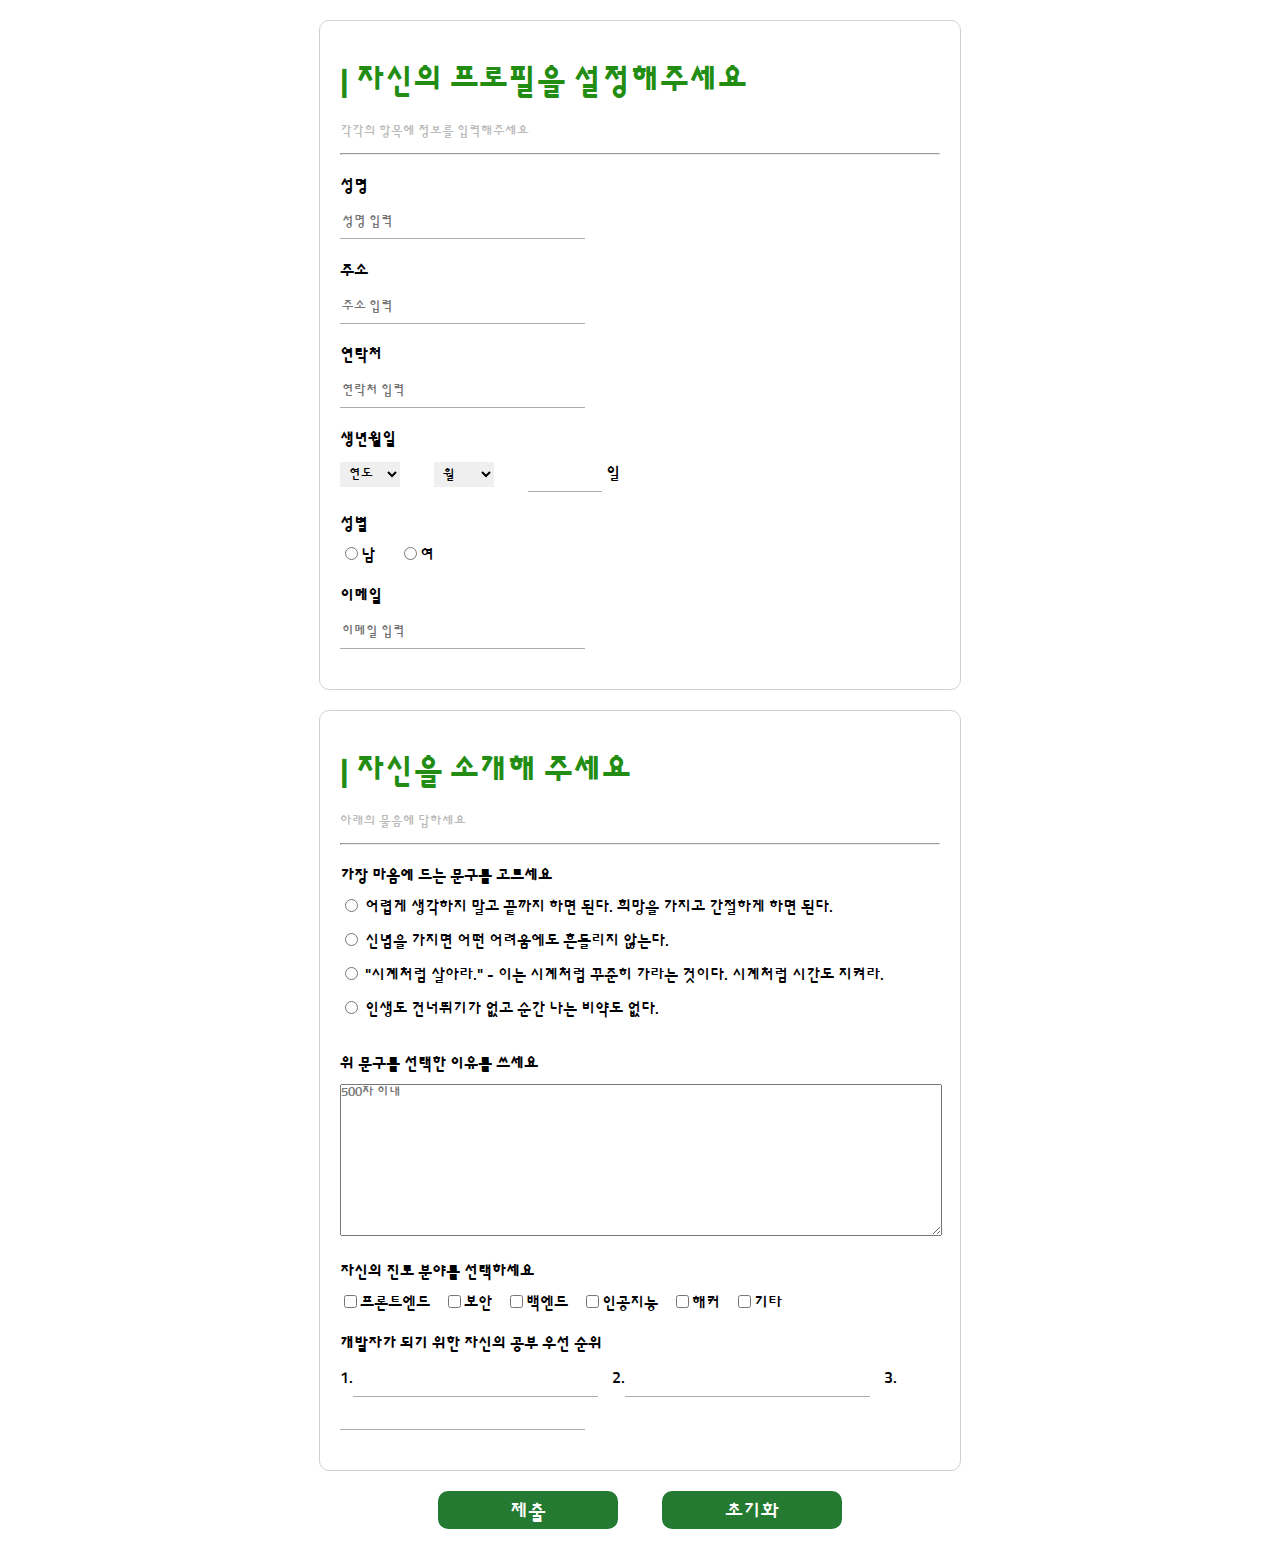
<file: 수행평가/3_노신영(완1).html>
<!DOCTYPE html>
<html lang="ko">
<head>
    <meta charset="UTF-8">
    <meta http-equiv="X-UA-Compatible" content="IE=edge">
    <meta name="viewport" content="width=device-width, initial-scale=1.0">
    <title>3_노신영</title>

    <style>
        div {
            border: 1px solid rgb(209, 209, 209);
            border-radius: 10px;
            padding: 20px;
            width: 600px;
            margin-left: auto;
            margin-right: auto;
            margin-top: 20px;
            padding-bottom: 40px;
        }

        input {
            border: none;
            border-bottom: 1.5px solid rgb(173, 173, 173);
            line-height: 30px;
        }

        h1 {
            color: rgb(34, 141, 18);
        }

        h4 {
            line-height: 20px;
            margin-bottom: 10px;
        }

        select {
            border: none;
            margin-right: 30px;
            padding: 5px;
            width: 60px;
        }

        .select {
            margin-bottom: 18px;
        }

        #textarea {
            width: 100%; height: 150px;
            padding: 0;
        }

        .checkbox {
            margin-right: 10px;
        }

        .last {
            margin-right: 10px;
        }

        footer {
            text-align: center;
        }

        button {
            margin: 20px;
            width: 180px;
            height: 38px;
            border: none;
            border-radius: 10px;
            background-color: rgb(36, 122, 49);
            color: white;
            font-size: 15pt;
            padding-top: 5px;
            cursor: pointer;
        }

        button:hover {
            background-color: darkgreen;
        }
        button:active {
            background-color: rgb(1, 75, 1);
        }

        .first {
            color: rgb(187, 187, 187);
            font-size: 10pt;
        }

        input::-webkit-inner-spin-button {
            -webkit-appearance: none;
            margin: 0;
        }

        p, h1, h4{
            cursor: default;
        }

        * {font-family: 'Sunflower', sans-serif;}

    </style>

    <link rel="preconnect" href="https://fonts.googleapis.com">
    <link rel="preconnect" href="https://fonts.gstatic.com" crossorigin>
    <link href="https://fonts.googleapis.com/css2?family=Sunflower:wght@300&display=swap" rel="stylesheet">

</head>
<body>
    
    <form action="">
        <div class="box1">
            <h1>| 자신의 프로필을 설정해주세요</h1>
            
            <p class="first">각각의 항목에 정보를 입력해주세요</p>
            <hr>
    
            <label for=""><h4>성명</h4> <input type="text" placeholder="성명 입력"></label>
            <label for=""><h4>주소</h4> <input type="text" placeholder="주소 입력"></label>
            <label for=""><h4>연락처</h4> <input type="number" placeholder="연락처 입력"></label>
            
            <h4>생년월일</h4>
    
            <select name="연도" id="">
                <option value="">연도</option>
                <option value="">2000</option>
                <option value="">2001</option>
                <option value="">2002</option>
            </select>
            
            <select name="월" id="">
                <option value="">월</option>
                <option value="">1</option>
                <option value="">2</option>
                <option value="">3</option>
                <option value="">4</option>
                <option value="">5</option>
                <option value="">6</option>
                <option value="">7</option>
                <option value="">8</option>
                <option value="">9</option>
                <option value="">10</option>
                <option value="">11</option>
                <option value="">12</option>
            </select>
    
            <label for=""><input type="number" style="width: 70px;"></label>
            <span>일</span>
    
            <h4>성별</h4>
            
            <label for="" style="margin-right: 20px;"><input type="radio" name="gender">남</label>
            <label for=""><input type="radio" name="gender">여</label>
            
            <label for=""><h4>이메일</h4> <input type="text" placeholder="이메일 입력"></label>
        </div>
    
        <div class="box2">
            <h1>| 자신을 소개해 주세요</h1>
            
            <p class="first">아래의 물음에 답하세요</p>
            <hr>
            
            <h4>가장 마음에 드는 문구를 고르세요</h4>
            <label for=""><input type="radio" name="select" class="select"> 어렵게 생각하지 말고 끝까지 하면 된다. 희망을 가지고 간절하게 하면 된다.</label>
            <br>
            <label for=""><input type="radio" name="select" class="select"> 신념을 가지면 어떤 어려움에도 흔들리지 않는다.</label>
            <br>
            <label for=""><input type="radio" name="select" class="select"> "시계처럼 살아라." - 이는 시계처럼 꾸준히 가라는 것이다. 시계처럼 시간도 지켜라.</label>
            <br>
            <label for=""><input type="radio" name="select" class="select"> 인생도 건너뛰기가 없고 순간 나는 비약도 없다.</label>
            
            <h4>위 문구를 선택한 이유를 쓰세요</h4>
            <textarea name="" id="textarea" placeholder="500자 이내"></textarea>
    
            <h4>자신의 진로 분야를 선택하세요</h4>
            <label for="" class="checkbox"><input type="checkbox">프론트엔드</label>
            <label for="" class="checkbox"><input type="checkbox">보안</label>
            <label for="" class="checkbox"><input type="checkbox">백엔드</label>
            <label for="" class="checkbox"><input type="checkbox">인공지능</label>
            <label for="" class="checkbox"><input type="checkbox">해커</label>
            <label for="" class="checkbox"><input type="checkbox">기타</label>
    
            <h4>개발자가 되기 위한 자신의 공부 우선 순위</h4>
            <label for="" class="last">1.<input type="text"></label>
            <label for="" class="last">2.<input type="text"></label>
            <label for="" class="last">3.<input type="text"></label>
        </div>
        
        <footer>
            <button type="submit">제출</button>
            <button type="reset">초기화</button>
        </footer>
    </form>

</body>
</html>
</file>
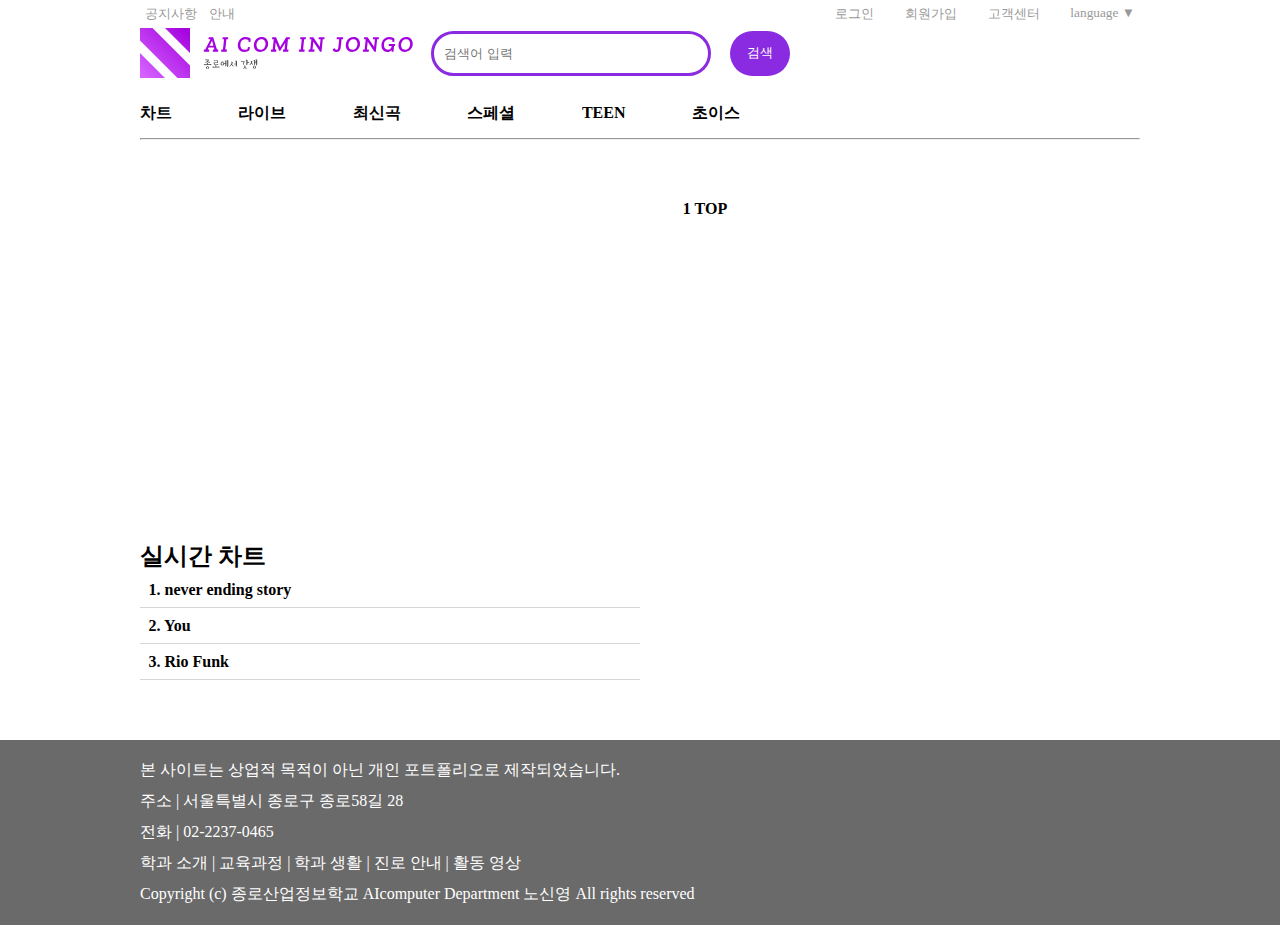
<file: 수행평가/3_노신영(완3).html>
<!DOCTYPE html>
<html lang="ko">
<head>
    <meta charset="UTF-8">
    <meta http-equiv="X-UA-Compatible" content="IE=edge">
    <meta name="viewport" content="width=device-width, initial-scale=1.0">
    <title>3_노신영</title>

    <style>
        *{margin: 0; padding: 0; box-sizing: border-box;}
        
        .main {
            width: 1000px;
            margin-left: auto; margin-right: auto;
        }
        .top {
            display: flex;
            justify-content: space-between;
            padding: 5px;
            font-size: 10pt;
        }
        .top > div {
            display: flex;
            justify-content: space-between;
            color: rgb(153, 153, 153);
            cursor: pointer;
        }
        .top > div > div:hover {
            color: rgb(96, 96, 96);
        }
        .logo {
            display: flex;
            justify-content: space-between;
            align-items: center;
            width: 650px;
            height: 50px;
        }
        .block-logo {
            height: 50px;
            cursor: pointer;
        }
        #input {
            border: 3px solid blueviolet;
            width: 280px;
            border-radius: 30px;
            height: 45px;
            padding: 10px;
        }
        button {
            width: 60px;
            border-radius: 25px;
            height: 45px;
            border: none;
            background-color: blueviolet;
            color: white;
            cursor: pointer;
        }
        button:hover {
            background-color: rgb(171, 90, 246);
        }
        button:active {
            background-color: rgb(99, 15, 177);
        }
        .menu {
            display: flex;
            justify-content: space-between;
            align-items: center;
            width: 600px;
            height: 50px;
            margin-top: 10px;
            font-weight: bold;
        }
        .menu > div {
            
            text-align: center;
            height: 50px;
            align-items: center;
            cursor: pointer;
            overflow: hidden;
        }
        .menu > div:active .m-text{
            background-color:rgb(225, 225, 225) ;
        }
        .menu > div:hover .bar{
            transform: translate(0, -5px);
            opacity: 1;
        }
        .m-text {
            
            height: 50px;
            display: grid;
            align-items: center;
        }
        .bar {
            width: 100%;
            height: 5px;
            background-color: blueviolet;
            transition: 0.2s;
            opacity: 0;
        }
        .box {
            display: grid;
            grid-template-columns: repeat(2, 500px);
            grid-template-rows: 500px;
            gap: 10px;
            margin-top: 50px;
        }
        .container {
            display: grid;
            grid-template-columns: repeat(3, 150px);
            grid-template-rows: repeat(3, 150px);
            gap: 25px;
        }
        .container > div {
            overflow: hidden;
            cursor: pointer;
        }
        .container > div:hover .popup{
            transform: translate(0, -150px);
            opacity: 1;
        }
        .container > div:nth-child(7) {
            grid-column: 1/4;
        }
        .container > div:nth-child(7) > div{
            padding: 8.5px;
            border-bottom: 1px solid rgb(214, 214, 214);
            cursor: pointer;
            display: grid;
            align-items: center;
            font-weight: bold;
        }
        .container > div:nth-child(7) > div:hover{
            background-color: rgb(214, 214, 214);
        }
        .container > div:nth-child(7) > div:active{
            background-color: rgb(181, 181, 181);
        }
        .img {
            background-size: cover;
            width: 150px;
            height: 150px;
        }
        .popup {
            height: 100%;
            background-color: rgba(0, 0, 0, 0.505);
            opacity: 0;
            text-align: center;
            transition: 0.1s;
            display: grid;
            align-items: center;
        }
        .top1 {
            width: 500px;
            height: 500px;
            background-size: cover;
            background-image: url('https://webdesignledger.com/wp-content/uploads/2015/05/1-creative-music-album-covers.jpg');
            cursor: pointer;
        }
        .top1 > div {
            background-color: white;
            padding: 10px;
            margin-left: 20px;
            width: 70px;
            font-weight: bold;
            text-align: center;
        }
        .top1-popup {
            width: 100%;
            height: 100%;
            background-color: rgba(0, 0, 0, 0.505);
            text-align: center;
            display: grid;
            align-items: center;
            transition: 0.1s;
            opacity: 0;
        }
        .TOP {
            overflow: hidden;
            cursor: pointer;
        }
        .TOP:hover .top1-popup{
            transform: translate(0, -500px);
            opacity: 1;
        }
        .footer {
            width: 100%;
            background-color: rgb(106, 106, 106);
            color: white;
            margin-top: 50px;
            padding: 10px;
        }
        .footer > div {
            width: 1000px;
            margin-left: auto;
            margin-right: auto;
        }
        .footer > div > p {
            margin-top: 10px;
            margin-bottom: 10px;
        }
    </style>
</head>
<body>
    <div class="main">
        <div class="header">
            <div class="top">
                <div style="width: 90px;">
                    <div>공지사항</div>
                    <div>안내</div>
                </div>
                <div style="width:300px">
                    <div>로그인</div>
                    <div>회원가입</div>
                    <div>고객센터</div>
                    <div>language ▼</div>
                </div>
            </div>
            <div class="logo">
                <div class="block-logo"><svg id="SvgjsSvg1197" width="100%" height="100%" xmlns="http://www.w3.org/2000/svg" version="1.1" xlink="http://www.w3.org/1999/xlink" xmlns:svgjs="http://svgjs.com/svgjs" preserveAspectRatio="xMidYMid meet" viewBox="-3.036342661744129e-7 0 299.9999694824219 54.993892669677734" overflow="visible"><defs id="SvgjsDefs1198"><linearGradient id="SvgjsLinearGradientV2o9jTUOkt" gradientUnits="userSpaceOnUse" x1="13.666999816894542" y1="86" x2="85.66699981689455" y2="13.999999999999993"><stop id="SvgjsStop1201" stop-color="#d562fe" offset="0.05"></stop><stop id="SvgjsStop1202" stop-color="#a402de" offset="0.95"></stop></linearGradient></defs><g id="SvgjsG1199" transform="scale(0.40888869504535935)" opacity="1"><g id="SvgjsG1203" class="R9FHu2q0Zu" transform="translate(-25.529955657958986, -26.152) scale(1.868)" light-content="false" non-strokable="false" fill="url(#SvgjsLinearGradientV2o9jTUOkt)"><path d="M13.667 14v18l54 54h18V68l-54-54zm0 72h36l-36-36zm36-72l36 36V14z"></path></g><g id="SvgjsG1204" class="text" transform="translate(453.8259865722656, 63.8179984741211) scale(1)" light-content="false" fill="#a402de"><path d="M-281.79 -5.7L-282.33 0L-268.11 0L-267.51 -5.7L-271.77 -5.7L-269.19 -11.04L-255.09 -11.04L-253.77 -5.7L-257.55 -5.7L-258.15 0L-243.81 0L-243.21 -5.7L-246.81 -5.7L-256.95 -39L-268.95 -39L-269.55 -33.3L-264.03 -33.3L-278.31 -5.7ZM-260.19 -29.46L-259.83 -29.46L-256.35 -15.9L-266.79 -15.9Z M-234.99 -5.7L-235.59 0L-220.59 0L-219.99 -5.7L-224.31 -5.7L-221.43 -33.3L-217.11 -33.3L-216.51 -39L-231.51 -39L-232.11 -33.3L-227.79 -33.3L-230.67 -5.7Z M-159.69 -3.72L-157.95 -12.24L-163.23 -12.78L-164.79 -6.96C-166.91 -5.84 -169.47 -5.28 -172.47 -5.28C-180.11 -5.28 -183.93 -9.5 -183.93 -17.94C-183.93 -22.94 -182.67 -26.82 -180.15 -29.58C-177.63 -32.34 -174.33 -33.72 -170.25 -33.72C-167.01 -33.72 -164.31 -32.94 -162.15 -31.38L-161.79 -25.98L-156.33 -26.52L-156.45 -34.98C-157.61 -36.18 -159.28 -37.25 -161.46 -38.19C-163.64 -39.13 -166.33 -39.6 -169.53 -39.6C-174.41 -39.6 -178.42 -38.47 -181.56 -36.21C-184.7 -33.95 -187.02 -31.11 -188.52 -27.69C-190.02 -24.27 -190.77 -20.78 -190.77 -17.22C-190.77 -12.14 -189.29 -7.9 -186.33 -4.5C-183.37 -1.1 -179.15 0.6 -173.67 0.6C-171.11 0.6 -168.51 0.21 -165.87 -0.57C-163.23 -1.35 -161.17 -2.4 -159.69 -3.72Z M-126.33 -39.6C-130.33 -39.6 -133.94 -38.6 -137.16 -36.6C-140.38 -34.6 -142.92 -31.92 -144.78 -28.56C-146.64 -25.2 -147.57 -21.48 -147.57 -17.4C-147.57 -12.48 -146.1 -8.25 -143.16 -4.71C-140.22 -1.17 -136.01 0.6 -130.53 0.6C-126.37 0.6 -122.68 -0.42 -119.46 -2.46C-116.24 -4.5 -113.71 -7.2 -111.87 -10.56C-110.03 -13.92 -109.11 -17.6 -109.11 -21.6C-109.11 -26.56 -110.64 -30.8 -113.7 -34.32C-116.76 -37.84 -120.97 -39.6 -126.33 -39.6ZM-129.57 -5.28C-133.49 -5.28 -136.31 -6.58 -138.03 -9.18C-139.75 -11.78 -140.61 -14.72 -140.61 -18C-140.61 -22.28 -139.39 -25.97 -136.95 -29.07C-134.51 -32.17 -131.21 -33.72 -127.05 -33.72C-123.61 -33.72 -120.92 -32.59 -118.98 -30.33C-117.04 -28.07 -116.07 -25 -116.07 -21.12C-116.07 -17 -117.22 -13.33 -119.52 -10.11C-121.82 -6.89 -125.17 -5.28 -129.57 -5.28Z M-101.13 -5.7L-101.73 0L-87.51 0L-86.91 -5.7L-90.87 -5.7L-88.83 -24.84L-88.59 -24.84L-79.41 -2.76L-76.53 -2.76L-63.33 -24.36L-63.09 -24.36L-65.07 -5.7L-68.79 -5.7L-69.39 0L-54.93 0L-54.33 -5.7L-58.65 -5.7L-55.77 -33.3L-51.03 -33.3L-50.43 -39L-60.69 -39L-76.65 -12.48L-76.89 -12.48L-87.99 -39L-98.13 -39L-98.73 -33.3L-93.99 -33.3L-96.87 -5.7Z M-25.83 -5.7L-26.43 0L-11.43 0L-10.83 -5.7L-15.15 -5.7L-12.27 -33.3L-7.95 -33.3L-7.35 -39L-22.35 -39L-22.95 -33.3L-18.63 -33.3L-21.51 -5.7Z M0.09 -5.7L-0.51 0L15.21 0L15.81 -5.7L10.29 -5.7L12.51 -27L12.69 -27L30.69 0.06L34.41 0L37.89 -33.3L42.21 -33.3L42.81 -39L26.97 -39L26.37 -33.3L31.89 -33.3L29.79 -13.2L29.61 -13.2L12.33 -39L2.97 -39L2.37 -33.3L7.17 -33.3L4.29 -5.7Z M75.63 -39L75.03 -33.3L81.99 -33.3L79.59 -10.62C79.43 -9.14 78.92 -7.93 78.06 -6.99C77.2 -6.05 75.89 -5.58 74.13 -5.58C73.09 -5.58 72.13 -5.85 71.25 -6.39C70.37 -6.93 69.67 -8.06 69.15 -9.78L64.29 -6.24C64.89 -4.36 65.94 -2.75 67.44 -1.41C68.94 -0.07 71.15 0.6 74.07 0.6C77.35 0.6 80.06 -0.34 82.2 -2.22C84.34 -4.1 85.61 -6.92 86.01 -10.68L88.41 -33.3L92.13 -33.3L92.73 -39Z M120.93 -39.6C116.93 -39.6 113.32 -38.6 110.1 -36.6C106.88 -34.6 104.34 -31.92 102.48 -28.56C100.62 -25.2 99.69 -21.48 99.69 -17.4C99.69 -12.48 101.16 -8.25 104.1 -4.71C107.04 -1.17 111.25 0.6 116.73 0.6C120.89 0.6 124.58 -0.42 127.8 -2.46C131.02 -4.5 133.55 -7.2 135.39 -10.56C137.23 -13.92 138.15 -17.6 138.15 -21.6C138.15 -26.56 136.62 -30.8 133.56 -34.32C130.5 -37.84 126.29 -39.6 120.93 -39.6ZM117.69 -5.28C113.77 -5.28 110.95 -6.58 109.23 -9.18C107.51 -11.78 106.65 -14.72 106.65 -18C106.65 -22.28 107.87 -25.97 110.31 -29.07C112.75 -32.17 116.05 -33.72 120.21 -33.72C123.65 -33.72 126.34 -32.59 128.28 -30.33C130.22 -28.07 131.19 -25 131.19 -21.12C131.19 -17 130.04 -13.33 127.74 -10.11C125.44 -6.89 122.09 -5.28 117.69 -5.28Z M146.25 -5.7L145.65 0L161.37 0L161.97 -5.7L156.45 -5.7L158.67 -27L158.85 -27L176.85 0.06L180.57 0L184.05 -33.3L188.37 -33.3L188.97 -39L173.13 -39L172.53 -33.3L178.05 -33.3L175.95 -13.2L175.77 -13.2L158.49 -39L149.13 -39L148.53 -33.3L153.33 -33.3L150.45 -5.7Z M231.93 -15.3L232.53 -21L215.61 -21L214.95 -15.3L223.11 -15.3L222.93 -13.74C222.57 -11.3 221.57 -9.28 219.93 -7.68C218.29 -6.08 215.99 -5.28 213.03 -5.28C209.83 -5.28 207.28 -6.31 205.38 -8.37C203.48 -10.43 202.53 -13.58 202.53 -17.82C202.53 -22.78 203.82 -26.67 206.4 -29.49C208.98 -32.31 212.27 -33.72 216.27 -33.72C219.71 -33.72 222.51 -32.92 224.67 -31.32L225.27 -26.4L230.61 -26.94L230.43 -34.98C229.23 -36.26 227.41 -37.35 224.97 -38.25C222.53 -39.15 219.83 -39.6 216.87 -39.6C212.39 -39.6 208.56 -38.57 205.38 -36.51C202.2 -34.45 199.78 -31.73 198.12 -28.35C196.46 -24.97 195.63 -21.28 195.63 -17.28C195.63 -12.08 197.02 -7.8 199.8 -4.44C202.58 -1.08 206.41 0.6 211.29 0.6C213.85 0.6 216.1 0.14 218.04 -0.78C219.98 -1.7 221.57 -2.92 222.81 -4.44L222.99 0L228.03 0L229.59 -15.3Z M262.65 -39.6C258.65 -39.6 255.04 -38.6 251.82 -36.6C248.6 -34.6 246.06 -31.92 244.2 -28.56C242.34 -25.2 241.41 -21.48 241.41 -17.4C241.41 -12.48 242.88 -8.25 245.82 -4.71C248.76 -1.17 252.97 0.6 258.45 0.6C262.61 0.6 266.3 -0.42 269.52 -2.46C272.74 -4.5 275.27 -7.2 277.11 -10.56C278.95 -13.92 279.87 -17.6 279.87 -21.6C279.87 -26.56 278.34 -30.8 275.28 -34.32C272.22 -37.84 268.01 -39.6 262.65 -39.6ZM259.41 -5.28C255.49 -5.28 252.67 -6.58 250.95 -9.18C249.23 -11.78 248.37 -14.72 248.37 -18C248.37 -22.28 249.59 -25.97 252.03 -29.07C254.47 -32.17 257.77 -33.72 261.93 -33.72C265.37 -33.72 268.06 -32.59 270 -30.33C271.94 -28.07 272.91 -25 272.91 -21.12C272.91 -17 271.76 -13.33 269.46 -10.11C267.16 -6.89 263.81 -5.28 259.41 -5.28Z"></path></g><g id="SvgjsG1205" class="text" transform="translate(244.03600091552732, 107.12799908447266) scale(1)" light-content="false" fill="#474747"><path d="M-64.17 -0.6C-64.17 0.04 -64 0.56 -63.66 0.98C-63.32 1.39 -62.84 1.59 -62.22 1.59C-61.6 1.59 -61.12 1.37 -60.76 0.93C-60.42 0.49 -60.24 -0.02 -60.24 -0.6C-60.24 -1.14 -60.42 -1.61 -60.79 -2.01C-61.17 -2.41 -61.63 -2.61 -62.19 -2.61C-62.73 -2.61 -63.19 -2.41 -63.58 -2.01C-63.97 -1.61 -64.17 -1.14 -64.17 -0.6ZM-62.16 -5.07C-61.22 -4.85 -60.75 -4.44 -60.75 -3.84L-60.75 -3.69C-59.79 -3.35 -59.1 -2.92 -58.68 -2.41C-58.26 -1.91 -58.05 -1.27 -58.05 -0.51C-58.05 0.05 -58.16 0.55 -58.39 0.99C-58.62 1.43 -58.93 1.8 -59.31 2.1C-59.69 2.4 -60.13 2.63 -60.64 2.79C-61.15 2.95 -61.68 3.03 -62.22 3.03C-62.8 3.03 -63.34 2.95 -63.84 2.79C-64.34 2.63 -64.78 2.4 -65.17 2.1C-65.56 1.8 -65.87 1.43 -66.09 0.99C-66.31 0.55 -66.42 0.05 -66.42 -0.51C-66.42 -1.35 -66.1 -2.06 -65.47 -2.64C-64.84 -3.22 -64.05 -3.62 -63.09 -3.84C-63.37 -4.24 -63.51 -4.53 -63.51 -4.71C-63.51 -5.01 -63.29 -5.16 -62.85 -5.16C-62.67 -5.16 -62.44 -5.13 -62.16 -5.07ZM-55.02 -9.84C-54.74 -9.9 -54.48 -9.95 -54.24 -9.99C-54 -10.03 -53.77 -10.05 -53.55 -10.05C-53.01 -10.05 -52.6 -9.91 -52.32 -9.63C-52.04 -9.35 -51.9 -9.03 -51.9 -8.67C-51.9 -8.35 -52.02 -8.06 -52.26 -7.8C-52.5 -7.54 -52.86 -7.41 -53.34 -7.41C-53.62 -7.41 -54.73 -7.42 -56.65 -7.44C-58.58 -7.46 -61.37 -7.47 -65.01 -7.47C-65.23 -7.47 -65.52 -7.45 -65.89 -7.42C-66.26 -7.39 -66.7 -7.36 -67.2 -7.32C-67.84 -7.26 -68.29 -7.21 -68.53 -7.15C-68.78 -7.1 -68.95 -7.06 -69.03 -7.03C-69.11 -7 -69.16 -6.98 -69.19 -6.96C-69.22 -6.94 -69.34 -6.93 -69.54 -6.93C-69.76 -6.93 -70.04 -6.99 -70.38 -7.11C-70.72 -7.23 -71.05 -7.39 -71.37 -7.59C-71.69 -7.79 -71.96 -8.01 -72.19 -8.26C-72.43 -8.52 -72.54 -8.77 -72.54 -9.03C-72.54 -9.39 -72.19 -9.57 -71.49 -9.57C-71.29 -9.57 -70.75 -9.55 -69.87 -9.51C-68.99 -9.47 -67.7 -9.45 -66 -9.45L-63.18 -9.45L-63.18 -11.31C-63.18 -11.57 -63.27 -11.78 -63.45 -11.94C-63.63 -12.1 -63.82 -12.24 -64.03 -12.34C-64.24 -12.45 -64.44 -12.56 -64.6 -12.66C-64.77 -12.76 -64.86 -12.89 -64.86 -13.05C-64.86 -13.19 -64.77 -13.32 -64.59 -13.44C-64.41 -13.56 -64.15 -13.62 -63.81 -13.62C-63.63 -13.62 -63.38 -13.62 -63.06 -13.6C-62.74 -13.59 -62.43 -13.56 -62.13 -13.5C-61.83 -13.44 -61.57 -13.35 -61.35 -13.21C-61.13 -13.08 -61.02 -12.9 -61.02 -12.66C-61.02 -12.54 -61.05 -12.43 -61.11 -12.34C-61.17 -12.25 -61.2 -12.09 -61.2 -11.85L-61.2 -9.48C-60.04 -9.5 -59.14 -9.51 -58.5 -9.52C-57.86 -9.54 -57.47 -9.54 -57.33 -9.54C-56.53 -9.54 -55.76 -9.64 -55.02 -9.84ZM-59.01 -16.41C-58.63 -16.33 -58.26 -16.21 -57.88 -16.05C-57.52 -15.89 -57.19 -15.7 -56.91 -15.49C-56.63 -15.28 -56.41 -15.05 -56.23 -14.79C-56.06 -14.53 -55.98 -14.26 -55.98 -13.98C-55.98 -13.78 -56.04 -13.64 -56.16 -13.56C-56.28 -13.48 -56.43 -13.44 -56.61 -13.44C-56.83 -13.44 -57.05 -13.48 -57.28 -13.57C-57.52 -13.66 -57.71 -13.77 -57.87 -13.89L-62.79 -16.56C-63.77 -15.76 -65.38 -14.77 -67.62 -13.59C-67.88 -13.45 -68.11 -13.38 -68.31 -13.38C-68.45 -13.38 -68.58 -13.42 -68.7 -13.51C-68.82 -13.6 -68.88 -13.72 -68.88 -13.86C-68.88 -14.06 -68.65 -14.3 -68.19 -14.58C-67.47 -15 -66.74 -15.49 -66.01 -16.05C-65.28 -16.61 -64.61 -17.18 -63.99 -17.76C-63.37 -18.34 -62.83 -18.89 -62.37 -19.42C-61.91 -19.96 -61.59 -20.41 -61.41 -20.79L-63 -20.79C-64 -20.79 -64.63 -20.75 -64.89 -20.67C-64.89 -20.69 -65.06 -20.64 -65.4 -20.52C-65.74 -20.4 -66.09 -20.34 -66.45 -20.34C-67.27 -20.34 -67.85 -20.46 -68.2 -20.7C-68.55 -20.94 -68.83 -21.28 -69.03 -21.72C-69.01 -22.1 -68.78 -22.29 -68.34 -22.29C-68.2 -22.29 -68.04 -22.28 -67.86 -22.26C-67.68 -22.24 -67.29 -22.23 -66.69 -22.23C-66.23 -22.23 -65.65 -22.24 -64.95 -22.26C-64.25 -22.28 -63.42 -22.29 -62.46 -22.29C-62.3 -22.29 -62.1 -22.3 -61.86 -22.33L-61.14 -22.42C-60.9 -22.45 -60.68 -22.48 -60.48 -22.51C-60.28 -22.54 -60.15 -22.56 -60.09 -22.56C-59.93 -22.56 -59.75 -22.54 -59.55 -22.48C-59.35 -22.43 -59.17 -22.36 -58.99 -22.27C-58.83 -22.18 -58.69 -22.09 -58.57 -21.97C-58.47 -21.87 -58.41 -21.74 -58.41 -21.6C-58.41 -21.54 -58.47 -21.38 -58.59 -21.13C-58.71 -20.89 -58.89 -20.57 -59.14 -20.2C-59.4 -19.84 -59.73 -19.42 -60.13 -18.94C-60.54 -18.48 -61.04 -17.99 -61.62 -17.49C-60.66 -16.95 -59.79 -16.59 -59.01 -16.41Z M-33.12 -3.03C-32.54 -3.19 -32.07 -3.27 -31.71 -3.27C-31.19 -3.27 -30.78 -3.13 -30.48 -2.86C-30.18 -2.59 -30.03 -2.29 -30.03 -1.95C-30.03 -1.61 -30.19 -1.3 -30.51 -1.03C-30.83 -0.76 -31.34 -0.63 -32.04 -0.63L-36.69 -0.63C-37.81 -0.63 -38.75 -0.64 -39.51 -0.64C-40.27 -0.65 -40.88 -0.66 -41.34 -0.66C-41.68 -0.66 -42.04 -0.65 -42.42 -0.64C-42.8 -0.64 -43.36 -0.6 -44.1 -0.54C-44.72 -0.48 -45.16 -0.43 -45.4 -0.37C-45.65 -0.32 -45.82 -0.28 -45.91 -0.24C-46 -0.2 -46.06 -0.17 -46.09 -0.15C-46.12 -0.13 -46.24 -0.12 -46.44 -0.12C-46.66 -0.12 -46.94 -0.18 -47.28 -0.3C-47.62 -0.42 -47.95 -0.58 -48.27 -0.78C-48.59 -0.98 -48.86 -1.21 -49.09 -1.45C-49.33 -1.7 -49.44 -1.96 -49.44 -2.22C-49.44 -2.58 -49.09 -2.76 -48.39 -2.76C-48.17 -2.76 -47.64 -2.74 -46.78 -2.7C-45.94 -2.66 -44.76 -2.64 -43.26 -2.64L-40.68 -2.64L-40.68 -4.38C-40.68 -4.64 -40.77 -4.85 -40.95 -5.01C-41.13 -5.17 -41.32 -5.3 -41.53 -5.41C-41.74 -5.53 -41.94 -5.63 -42.12 -5.73C-42.3 -5.83 -42.39 -5.96 -42.39 -6.12C-42.39 -6.26 -42.3 -6.39 -42.12 -6.51C-41.94 -6.63 -41.68 -6.69 -41.34 -6.69C-41.16 -6.69 -40.91 -6.68 -40.59 -6.67C-40.27 -6.67 -39.96 -6.64 -39.64 -6.58C-39.33 -6.53 -39.06 -6.44 -38.83 -6.31C-38.61 -6.19 -38.49 -6 -38.49 -5.76C-38.49 -5.7 -38.49 -5.65 -38.51 -5.61C-38.52 -5.57 -38.52 -5.54 -38.52 -5.52L-38.52 -5.46C-38.54 -5.46 -38.55 -5.47 -38.55 -5.49C-38.55 -5.51 -38.56 -5.52 -38.58 -5.52C-38.6 -5.52 -38.61 -5.49 -38.62 -5.43C-38.63 -5.37 -38.64 -5.24 -38.65 -5.04C-38.66 -4.84 -38.67 -4.55 -38.68 -4.17C-38.7 -3.79 -38.7 -3.29 -38.7 -2.67C-37.74 -2.69 -36.99 -2.7 -36.45 -2.71C-35.91 -2.73 -35.57 -2.73 -35.43 -2.73C-34.41 -2.73 -33.64 -2.83 -33.12 -3.03ZM-37.65 -9.66C-36.95 -10.12 -36.2 -10.35 -35.4 -10.35C-34.84 -10.35 -34.38 -10.24 -34.02 -10.03C-33.66 -9.82 -33.48 -9.52 -33.48 -9.12C-33.48 -8.88 -33.58 -8.67 -33.76 -8.47C-33.95 -8.28 -34.25 -8.19 -34.65 -8.19C-34.69 -8.19 -34.73 -8.19 -34.77 -8.2C-34.81 -8.22 -34.85 -8.22 -34.89 -8.22L-42.6 -8.19C-43.5 -8.19 -44.19 -8.4 -44.67 -8.82C-45.15 -9.24 -45.39 -9.87 -45.39 -10.71L-45.39 -12.87C-45.81 -13.19 -46.15 -13.39 -46.39 -13.48C-46.64 -13.57 -46.77 -13.7 -46.77 -13.86C-46.77 -14.04 -46.63 -14.22 -46.36 -14.38C-46.09 -14.55 -45.69 -14.64 -45.15 -14.64C-44.69 -14.64 -44.11 -14.58 -43.41 -14.46C-39.81 -14.46 -37.53 -14.49 -36.57 -14.55L-36.42 -18.24C-38.12 -18.2 -39.43 -18.16 -40.35 -18.13C-41.27 -18.1 -41.84 -18.07 -42.06 -18.03C-42.42 -17.79 -42.84 -17.67 -43.32 -17.67C-43.74 -17.67 -44.12 -17.74 -44.47 -17.88C-44.83 -18.02 -45.13 -18.18 -45.37 -18.36C-45.62 -18.54 -45.82 -18.72 -45.94 -18.9C-46.07 -19.08 -46.14 -19.22 -46.14 -19.32C-46.14 -19.54 -45.88 -19.65 -45.36 -19.65C-45.18 -19.65 -44.77 -19.63 -44.11 -19.57C-43.46 -19.52 -42.4 -19.5 -40.92 -19.5C-39.94 -19.5 -39.18 -19.52 -38.62 -19.56C-38.07 -19.6 -37.62 -19.64 -37.26 -19.69C-36.9 -19.75 -36.58 -19.79 -36.3 -19.83C-36.02 -19.87 -35.67 -19.89 -35.25 -19.89C-34.91 -19.89 -34.6 -19.84 -34.33 -19.72C-34.06 -19.62 -33.93 -19.4 -33.93 -19.08C-33.93 -18.84 -34.01 -18.56 -34.17 -18.24C-34.21 -17.98 -34.3 -17.59 -34.42 -17.05C-34.55 -16.52 -34.75 -15.85 -35.01 -15.03C-34.53 -14.81 -34.29 -14.53 -34.29 -14.19C-34.29 -13.87 -34.39 -13.62 -34.58 -13.44C-34.76 -13.26 -35.02 -13.15 -35.34 -13.11C-35.36 -13.11 -35.56 -13.11 -35.95 -13.09C-36.34 -13.08 -36.83 -13.08 -37.39 -13.08C-37.96 -13.08 -38.58 -13.07 -39.22 -13.05C-39.87 -13.03 -40.48 -13.02 -41.05 -13.02C-41.62 -13.02 -42.1 -13.02 -42.48 -13C-42.86 -12.99 -43.06 -12.99 -43.08 -12.99L-43.08 -10.23C-43.08 -9.87 -42.89 -9.68 -42.51 -9.66Z M-22.47 -8.13C-22.15 -8.13 -21.83 -8.22 -21.52 -8.38C-21.22 -8.55 -20.95 -8.78 -20.71 -9.07C-20.49 -9.36 -20.3 -9.69 -20.16 -10.06C-20.02 -10.44 -19.95 -10.82 -19.95 -11.22C-19.95 -12.02 -20.17 -12.68 -20.62 -13.21C-21.07 -13.74 -21.68 -14.01 -22.44 -14.01C-23.18 -14.01 -23.77 -13.74 -24.22 -13.21C-24.67 -12.69 -24.9 -12.02 -24.9 -11.22C-24.9 -10.32 -24.67 -9.58 -24.19 -9C-23.72 -8.42 -23.15 -8.13 -22.47 -8.13ZM-6.6 -6.93C-6.6 -6.23 -6.67 -5.57 -6.79 -4.96C-6.92 -4.36 -7.09 -3.82 -7.29 -3.37C-7.49 -2.92 -7.71 -2.57 -7.95 -2.31C-8.19 -2.05 -8.43 -1.92 -8.67 -1.92C-8.91 -1.92 -9.11 -2.07 -9.27 -2.38C-9.43 -2.7 -9.51 -3.18 -9.51 -3.84L-9.51 -17.97C-9.51 -18.25 -9.61 -18.47 -9.79 -18.64C-9.98 -18.82 -10.19 -18.96 -10.41 -19.08C-10.63 -19.2 -10.84 -19.31 -11.02 -19.42C-11.21 -19.54 -11.31 -19.68 -11.31 -19.86C-11.31 -20.08 -11.17 -20.26 -10.89 -20.4C-10.61 -20.54 -10.26 -20.61 -9.84 -20.61C-9.58 -20.61 -9.26 -20.59 -8.88 -20.53C-8.5 -20.48 -8.14 -20.4 -7.78 -20.28C-7.43 -20.16 -7.13 -20 -6.88 -19.8C-6.64 -19.6 -6.51 -19.35 -6.51 -19.05C-6.51 -18.91 -6.54 -18.78 -6.6 -18.66ZM-11.55 -8.73C-11.55 -8.03 -11.62 -7.37 -11.74 -6.76C-11.87 -6.16 -12.04 -5.62 -12.24 -5.17C-12.44 -4.72 -12.66 -4.37 -12.9 -4.11C-13.14 -3.85 -13.37 -3.72 -13.59 -3.72C-13.83 -3.72 -14.03 -3.87 -14.19 -4.18C-14.35 -4.49 -14.43 -4.98 -14.43 -5.64L-14.43 -11.25C-14.43 -11.27 -14.45 -11.28 -14.49 -11.28C-14.57 -11.28 -14.75 -11.19 -15.03 -11.02C-15.31 -10.86 -15.61 -10.77 -15.93 -10.77C-16.01 -10.77 -16.12 -10.78 -16.27 -10.8C-16.42 -10.82 -16.59 -10.85 -16.77 -10.89C-16.95 -10.93 -17.12 -10.98 -17.28 -11.05C-17.44 -11.13 -17.57 -11.21 -17.67 -11.31C-17.67 -10.57 -17.79 -9.9 -18.04 -9.31C-18.3 -8.73 -18.64 -8.22 -19.08 -7.8C-19.52 -7.38 -20.03 -7.06 -20.61 -6.84C-21.19 -6.62 -21.81 -6.51 -22.47 -6.51C-23.11 -6.51 -23.72 -6.61 -24.3 -6.82C-24.88 -7.03 -25.39 -7.34 -25.83 -7.74C-26.27 -8.14 -26.62 -8.62 -26.89 -9.18C-27.16 -9.74 -27.3 -10.38 -27.3 -11.1C-27.3 -12.18 -26.95 -13.11 -26.25 -13.87C-25.55 -14.64 -24.65 -15.17 -23.55 -15.45C-23.91 -15.89 -24.09 -16.24 -24.09 -16.5C-24.09 -16.9 -23.81 -17.1 -23.25 -17.1C-22.39 -17.1 -21.73 -16.96 -21.28 -16.68C-20.83 -16.4 -20.61 -16.02 -20.61 -15.54C-20.61 -15.5 -20.61 -15.46 -20.62 -15.4C-20.64 -15.36 -20.64 -15.3 -20.64 -15.24C-19.28 -14.78 -18.38 -13.96 -17.94 -12.78L-14.43 -12.78L-14.43 -16.47C-14.43 -16.75 -14.52 -16.97 -14.71 -17.14C-14.9 -17.32 -15.11 -17.46 -15.33 -17.58C-15.55 -17.7 -15.75 -17.81 -15.94 -17.92C-16.14 -18.04 -16.23 -18.18 -16.23 -18.36C-16.23 -18.58 -16.09 -18.76 -15.81 -18.9C-15.53 -19.04 -15.18 -19.11 -14.76 -19.11C-14.54 -19.11 -14.25 -19.09 -13.87 -19.03C-13.5 -18.98 -13.14 -18.9 -12.78 -18.78C-12.42 -18.66 -12.11 -18.5 -11.85 -18.3C-11.59 -18.1 -11.46 -17.85 -11.46 -17.55C-11.46 -17.51 -11.48 -17.39 -11.52 -17.19Z M16.8 -8.13C16.8 -7.37 16.72 -6.67 16.56 -6.01C16.4 -5.36 16.21 -4.81 15.97 -4.35C15.74 -3.89 15.5 -3.53 15.23 -3.27C14.95 -3.01 14.7 -2.88 14.46 -2.88C14.22 -2.88 14.02 -3.03 13.86 -3.33C13.7 -3.63 13.62 -4.1 13.62 -4.74L13.62 -9.69C13.08 -9.65 12.65 -9.6 12.33 -9.54C12.01 -9.48 11.75 -9.42 11.55 -9.37C11.35 -9.33 11.19 -9.28 11.06 -9.24C10.92 -9.2 10.79 -9.18 10.65 -9.18C10.43 -9.18 10.15 -9.24 9.81 -9.36C9.47 -9.48 9.14 -9.63 8.82 -9.79C8.5 -9.96 8.22 -10.15 7.98 -10.35C7.74 -10.55 7.62 -10.73 7.62 -10.89C7.62 -11.13 7.93 -11.25 8.55 -11.25C8.79 -11.25 9.32 -11.22 10.14 -11.17C10.96 -11.13 12.12 -11.1 13.62 -11.1L13.62 -16.47C13.62 -16.75 13.52 -16.97 13.34 -17.14C13.15 -17.32 12.94 -17.46 12.72 -17.58C12.5 -17.7 12.29 -17.81 12.11 -17.92C11.92 -18.04 11.82 -18.18 11.82 -18.36C11.82 -18.58 11.96 -18.76 12.24 -18.9C12.52 -19.04 12.87 -19.11 13.29 -19.11C13.51 -19.11 13.82 -19.09 14.24 -19.03C14.65 -18.98 15.04 -18.9 15.43 -18.78C15.83 -18.66 16.16 -18.5 16.45 -18.3C16.75 -18.1 16.89 -17.84 16.89 -17.52C16.89 -17.5 16.87 -17.39 16.83 -17.19ZM3.03 -9.36C3.47 -8.88 3.96 -8.44 4.5 -8.05C5.04 -7.66 5.75 -7.17 6.63 -6.57C6.95 -6.35 7.23 -6.02 7.49 -5.59C7.74 -5.17 7.86 -4.74 7.86 -4.32C7.86 -3.94 7.8 -3.68 7.66 -3.54C7.54 -3.4 7.39 -3.33 7.23 -3.33C7.03 -3.33 6.81 -3.41 6.56 -3.57C6.3 -3.73 6.08 -3.92 5.88 -4.14L2.16 -8.19C0.56 -5.93 -0.99 -4.26 -2.49 -3.18C-2.67 -3.06 -2.82 -3 -2.94 -3C-3.08 -3 -3.21 -3.06 -3.34 -3.16C-3.47 -3.27 -3.54 -3.4 -3.54 -3.54C-3.54 -3.6 -3.42 -3.78 -3.18 -4.08C-2.94 -4.38 -2.63 -4.76 -2.25 -5.23C-1.87 -5.71 -1.46 -6.24 -1.02 -6.84C-0.58 -7.44 -0.15 -8.07 0.27 -8.73C1.75 -11.09 2.52 -12.73 2.58 -13.65C2.56 -13.97 2.45 -14.26 2.26 -14.52C2.08 -14.78 1.87 -15.01 1.63 -15.21C1.4 -15.41 1.2 -15.58 1.02 -15.72C0.84 -15.86 0.75 -15.99 0.75 -16.11C0.75 -16.35 1.04 -16.47 1.62 -16.47C1.9 -16.47 2.26 -16.43 2.7 -16.35C3.14 -16.27 3.57 -16.15 3.99 -15.97C4.41 -15.8 4.77 -15.58 5.07 -15.31C5.37 -15.04 5.52 -14.73 5.52 -14.37C5.52 -14.05 5.44 -13.68 5.28 -13.24C5.12 -12.81 4.92 -12.37 4.66 -11.92C4.41 -11.47 4.14 -11.02 3.85 -10.57C3.57 -10.12 3.29 -9.72 3.03 -9.36Z M39.57 -3.51C39.23 -2.69 38.93 -2.06 38.67 -1.62C39.01 -1.4 39.44 -1.17 39.95 -0.93C40.46 -0.69 40.95 -0.43 41.42 -0.15C41.88 0.13 42.29 0.45 42.62 0.81C42.95 1.17 43.11 1.58 43.11 2.04C43.11 2.6 42.95 2.88 42.63 2.88C42.37 2.88 42.13 2.82 41.91 2.7C41.69 2.58 41.44 2.4 41.16 2.16L37.86 -0.45C37.06 0.59 35.91 1.74 34.41 3C34.25 3.1 34.1 3.15 33.96 3.15C33.82 3.15 33.68 3.09 33.56 2.97C33.43 2.85 33.36 2.73 33.36 2.61C33.36 2.49 33.43 2.37 33.57 2.25C33.89 1.99 34.24 1.61 34.64 1.11C35.03 0.61 35.4 0.07 35.76 -0.51C36.12 -1.09 36.43 -1.67 36.69 -2.25C36.95 -2.83 37.11 -3.33 37.17 -3.75C37.15 -3.87 37.07 -4.02 36.93 -4.2C36.79 -4.38 36.65 -4.56 36.49 -4.74C36.35 -4.92 36.21 -5.09 36.08 -5.26C35.94 -5.44 35.88 -5.58 35.88 -5.7C35.88 -6 36.16 -6.15 36.72 -6.15C36.96 -6.15 37.25 -6.11 37.59 -6.03C37.93 -5.95 38.26 -5.83 38.58 -5.65C38.9 -5.48 39.17 -5.28 39.39 -5.04C39.61 -4.8 39.72 -4.52 39.72 -4.2C39.72 -4.04 39.67 -3.81 39.57 -3.51ZM45.18 -15.3C45.64 -15.3 46.19 -15.36 46.85 -15.48C47.5 -15.6 48.11 -15.66 48.69 -15.66C49.57 -15.66 50.01 -15.36 50.01 -14.76C50.01 -14.52 49.91 -14.31 49.71 -14.11C49.51 -13.92 49.21 -13.83 48.81 -13.83L45.18 -13.83L45.18 -12.03C45.18 -11.35 45.11 -10.71 44.97 -10.09C44.83 -9.48 44.65 -8.95 44.43 -8.5C44.21 -8.05 43.97 -7.69 43.71 -7.42C43.45 -7.15 43.19 -7.02 42.93 -7.02C42.31 -7.02 42 -7.66 42 -8.94L42 -19.17C42 -19.45 41.91 -19.67 41.72 -19.84C41.53 -20.02 41.32 -20.16 41.1 -20.28C40.88 -20.4 40.68 -20.51 40.49 -20.62C40.29 -20.74 40.2 -20.88 40.2 -21.06C40.2 -21.28 40.34 -21.46 40.62 -21.6C40.9 -21.74 41.25 -21.81 41.67 -21.81C41.87 -21.81 42.17 -21.79 42.59 -21.75C43 -21.71 43.4 -21.63 43.79 -21.51C44.18 -21.39 44.52 -21.23 44.82 -21.03C45.12 -20.83 45.27 -20.57 45.27 -20.25C45.27 -20.11 45.24 -19.98 45.18 -19.86ZM35.61 -17.91C35.69 -17.91 35.76 -17.92 35.82 -17.92C35.88 -17.93 35.94 -17.94 36 -17.94C36.98 -17.94 37.47 -17.65 37.47 -17.07C37.47 -16.75 37.31 -16.4 36.99 -16.02C36.91 -15.68 36.8 -15.24 36.65 -14.7C36.49 -14.16 36.33 -13.59 36.14 -12.97C35.94 -12.36 35.73 -11.75 35.51 -11.13C35.28 -10.51 35.04 -9.96 34.8 -9.46C34.56 -8.98 34.32 -8.58 34.08 -8.26C33.84 -7.95 33.61 -7.8 33.39 -7.8C33.03 -7.8 32.85 -7.99 32.85 -8.37C32.85 -8.49 32.9 -8.72 33 -9.06C33.14 -9.5 33.29 -10.05 33.47 -10.71C33.64 -11.37 33.8 -12.04 33.96 -12.73C34.12 -13.42 34.25 -14.08 34.37 -14.7C34.47 -15.32 34.54 -15.81 34.56 -16.17C33.38 -16.17 32.5 -16.15 31.92 -16.09C31.34 -16.05 30.92 -16 30.66 -15.94C30.4 -15.9 30.22 -15.85 30.12 -15.79C30.02 -15.74 29.85 -15.72 29.61 -15.72C29.33 -15.72 29.04 -15.78 28.76 -15.9C28.46 -16.02 28.2 -16.16 27.96 -16.33C27.72 -16.51 27.53 -16.69 27.38 -16.87C27.23 -17.06 27.15 -17.23 27.15 -17.37C27.15 -17.63 27.37 -17.76 27.81 -17.76C28.27 -17.76 28.76 -17.74 29.3 -17.68C29.82 -17.63 30.37 -17.61 30.93 -17.61C31.65 -17.61 32.4 -17.63 33.18 -17.68C33.96 -17.74 34.77 -17.81 35.61 -17.91Z M62.31 -1.92C62.31 -1.24 62.46 -0.67 62.76 -0.22C63.06 0.22 63.51 0.45 64.11 0.45C64.71 0.45 65.16 0.21 65.47 -0.27C65.78 -0.75 65.94 -1.3 65.94 -1.92C65.94 -2.48 65.78 -2.98 65.44 -3.43C65.11 -3.88 64.68 -4.11 64.14 -4.11C63.62 -4.11 63.18 -3.88 62.84 -3.43C62.49 -2.98 62.31 -2.48 62.31 -1.92ZM64.17 -6.45C64.71 -6.35 65.08 -6.19 65.28 -5.98C65.48 -5.77 65.58 -5.51 65.58 -5.19C66.44 -4.91 67.08 -4.48 67.5 -3.88C67.92 -3.3 68.13 -2.6 68.13 -1.8C68.13 -1.22 68.02 -0.7 67.8 -0.25C67.58 0.2 67.28 0.58 66.91 0.9C66.55 1.22 66.12 1.47 65.64 1.64C65.16 1.81 64.65 1.89 64.11 1.89C63.57 1.89 63.06 1.81 62.58 1.64C62.1 1.46 61.67 1.22 61.29 0.9C60.91 0.58 60.61 0.19 60.39 -0.27C60.17 -0.73 60.06 -1.25 60.06 -1.83C60.06 -2.67 60.36 -3.41 60.98 -4.05C61.59 -4.69 62.34 -5.12 63.24 -5.34C62.96 -5.74 62.82 -6.03 62.82 -6.21C62.82 -6.43 63.01 -6.54 63.39 -6.54C63.61 -6.54 63.87 -6.51 64.17 -6.45ZM65.88 -15.99C65.98 -15.99 66.81 -16.08 68.37 -16.26L68.37 -20.07C68.37 -20.35 68.27 -20.57 68.08 -20.74C67.9 -20.92 67.69 -21.06 67.47 -21.18C67.25 -21.3 67.04 -21.41 66.86 -21.52C66.67 -21.64 66.57 -21.78 66.57 -21.96C66.57 -22.18 66.71 -22.36 66.99 -22.5C67.27 -22.64 67.62 -22.71 68.04 -22.71C68.34 -22.71 68.69 -22.68 69.08 -22.62C69.47 -22.56 69.83 -22.47 70.17 -22.35C70.51 -22.23 70.79 -22.07 71.03 -21.88C71.26 -21.7 71.37 -21.47 71.37 -21.21C71.37 -21.07 71.34 -20.93 71.28 -20.79L71.28 -11.49C71.28 -10.79 71.21 -10.14 71.08 -9.52C70.96 -8.91 70.79 -8.38 70.59 -7.93C70.39 -7.48 70.17 -7.13 69.93 -6.87C69.69 -6.61 69.45 -6.48 69.21 -6.48C68.97 -6.48 68.77 -6.64 68.61 -6.94C68.45 -7.25 68.37 -7.74 68.37 -8.4L68.37 -14.52C68.23 -14.48 67.96 -14.44 67.55 -14.41C67.13 -14.38 66.58 -14.35 65.88 -14.31L65.88 -11.61C65.88 -11.13 65.81 -10.65 65.69 -10.18C65.56 -9.72 65.4 -9.29 65.21 -8.91C65.01 -8.53 64.8 -8.22 64.56 -7.99C64.32 -7.77 64.09 -7.65 63.87 -7.65C63.63 -7.65 63.42 -7.8 63.26 -8.1C63.09 -8.4 63 -8.88 63 -9.54L63 -18.57C63 -18.85 62.91 -19.07 62.72 -19.24C62.53 -19.42 62.32 -19.56 62.1 -19.68C61.88 -19.8 61.68 -19.91 61.49 -20.02C61.29 -20.14 61.2 -20.28 61.2 -20.46C61.2 -20.68 61.34 -20.86 61.62 -21C61.9 -21.14 62.25 -21.21 62.67 -21.21C62.97 -21.21 63.32 -21.18 63.71 -21.12C64.1 -21.06 64.46 -20.97 64.79 -20.85C65.11 -20.73 65.4 -20.58 65.63 -20.4C65.86 -20.22 65.97 -20 65.97 -19.74C65.97 -19.56 65.94 -19.4 65.88 -19.26ZM56.4 -12.84L57.48 -12L58.74 -11.07C59.82 -10.29 60.36 -9.52 60.36 -8.76C60.36 -8.2 60.19 -7.92 59.85 -7.92C59.63 -7.92 59.37 -8.02 59.09 -8.22C58.8 -8.42 58.54 -8.62 58.32 -8.82L55.59 -11.52C55.31 -11.16 54.98 -10.74 54.59 -10.26C54.2 -9.78 53.81 -9.33 53.42 -8.89C53.03 -8.46 52.65 -8.1 52.31 -7.8C51.96 -7.5 51.68 -7.35 51.48 -7.35C51.34 -7.35 51.21 -7.41 51.09 -7.53C50.97 -7.65 50.91 -7.78 50.91 -7.92C50.91 -8.02 50.97 -8.15 51.09 -8.31C51.51 -8.77 51.95 -9.33 52.41 -10C52.87 -10.68 53.3 -11.36 53.69 -12.06C54.08 -12.76 54.41 -13.44 54.68 -14.08C54.95 -14.73 55.1 -15.29 55.14 -15.75C55.12 -16.11 55.01 -16.42 54.83 -16.68C54.64 -16.94 54.44 -17.16 54.23 -17.34C54.02 -17.52 53.82 -17.68 53.66 -17.82C53.49 -17.96 53.4 -18.09 53.4 -18.21C53.4 -18.45 53.69 -18.57 54.27 -18.57C54.55 -18.57 54.91 -18.53 55.35 -18.45C55.79 -18.37 56.22 -18.25 56.64 -18.07C57.06 -17.9 57.42 -17.68 57.72 -17.41C58.02 -17.14 58.17 -16.83 58.17 -16.47C58.17 -16.23 58.11 -15.95 58.01 -15.63C57.89 -15.31 57.75 -14.98 57.57 -14.65C57.39 -14.32 57.2 -14 56.99 -13.68C56.78 -13.36 56.58 -13.08 56.4 -12.84Z"></path></g></g></svg></div>
                <input type="text" id="input" placeholder="검색어 입력">
                <button>검색</button>
            </div>
            <div class="menu">
                <div>
                    <div class="m-text">차트</div>
                    <div class="bar"></div>
                </div>
                <div>
                    <div class="m-text">라이브</div>
                    <div class="bar"></div>
                </div>
                <div>
                    <div class="m-text">최신곡</div>
                    <div class="bar"></div>
                </div>
                <div>
                    <div class="m-text">스페셜</div>
                    <div class="bar"></div>
                </div>
                <div>
                    <div class="m-text">TEEN</div>
                    <div class="bar"></div>
                </div>
                <div>
                    <div class="m-text">초이스</div>
                    <div class="bar"></div>
                </div>
            </div>
        </div>

        <hr>

        <div class="box">
            <div class="container">
                <div>
                    <div class="img" style="background-image: url('https://static-cse.canva.com/blob/1067807/1600w-fxYFTKLArdY.jpg');"></div>
                    <div class="popup">
                        <div>
                            <h4 style="color: white;">Head In The Clouds</h4>
                            <p style="color: yellow;">*****</p>
                        </div>
                    </div>
                </div>

                <div>
                    <div class="img" style="background-image: url('https://marketplace.canva.com/EAEqlr422aw/1/0/1600w/canva-falling-modern-aesthetic-music-album-cover-KsRCFSNg4XA.jpg');"></div>
                    <div class="popup">
                        <div>
                            <h4 style="color: white;">Falling</h4>
                            <p style="color: yellow;">*****</p>
                        </div>
                    </div>
                </div>

                <div>
                    <div class="img" style="background-image: url('https://cdn.create.vista.com/downloads/7cac6f71-10bc-4d55-9da8-10a67cb46cce_450.jpeg');"></div>
                    <div class="popup">
                        <div>
                            <h4 style="color: white;">Full Of Dreams</h4>
                            <p style="color: yellow;">*****</p>
                        </div>
                    </div>
                </div>

                <div>
                    <div class="img" style="background-image: url('https://i1.sndcdn.com/artworks-yFKVFDYtGGZkRERY-RS8jcg-t500x500.jpg');"></div>
                    <div class="popup">
                        <div>
                            <h4 style="color: white;">Eight</h4>
                            <p style="color: yellow;">*****</p>
                        </div>
                    </div>
                </div>
                <div>
                    <div class="img" style="background-image: url('https://mir-s3-cdn-cf.behance.net/project_modules/hd/c516f191023435.5e270367679f1.png');"></div>
                    <div class="popup">
                        <div>
                            <h4 style="color: white;">Divide & Collide</h4>
                            <p style="color: yellow;">*****</p>
                        </div>
                    </div>
                </div>

                <div>
                    <div class="img" style="background-image: url('https://d1csarkz8obe9u.cloudfront.net/posterpreviews/white-and-blue-rock-music-album-cover-design-template-669d6b733ca7b8e20734de8eea1e67ea_screen.jpg?ts=1561485914');"></div>
                    <div class="popup">
                        <div>
                            <h4 style="color: white;">Ocean</h4>
                            <p style="color: yellow;">*****</p>
                        </div>
                    </div>
                </div>

                <div>
                    <h2>실시간 차트</h2>

                    <div>1. never ending story</div> 
                    
                    <div>2. You</div> 
                    
                    <div>3. Rio Funk</div> 
                </div>
            </div>
            <div class="TOP" >
                <div class="top1">
                    <div style="position:relative; z-index: 10;">
                        1 TOP
                    </div>
                </div>
                <div class="top1-popup" style="position:relative; z-index: 9;">
                    <div>
                        <p style="color: white; font-size:30pt; font-weight:bold;">Get Lucky</p>
                        <p style="color: yellow; font-size:30pt; font-weight:bold;">*****</p>
                    </div>
                </div>
            </div>
        </div>
    </div>

    <div class="footer">
        <div>
            <p>본 사이트는 상업적 목적이 아닌 개인 포트폴리오로 제작되었습니다.</p>
            <p>주소 | 서울특별시 종로구 종로58길 28</p>
            <p>전화 | 02-2237-0465</p>
            <p>학과 소개 | 교육과정 | 학과 생활 | 진로 안내 | 활동 영상</p>
            <p>Copyright (c) 종로산업정보학교 AIcomputer Department 노신영 All rights reserved</p>
        </div>
    </div>
</body>
</html>
</file>
